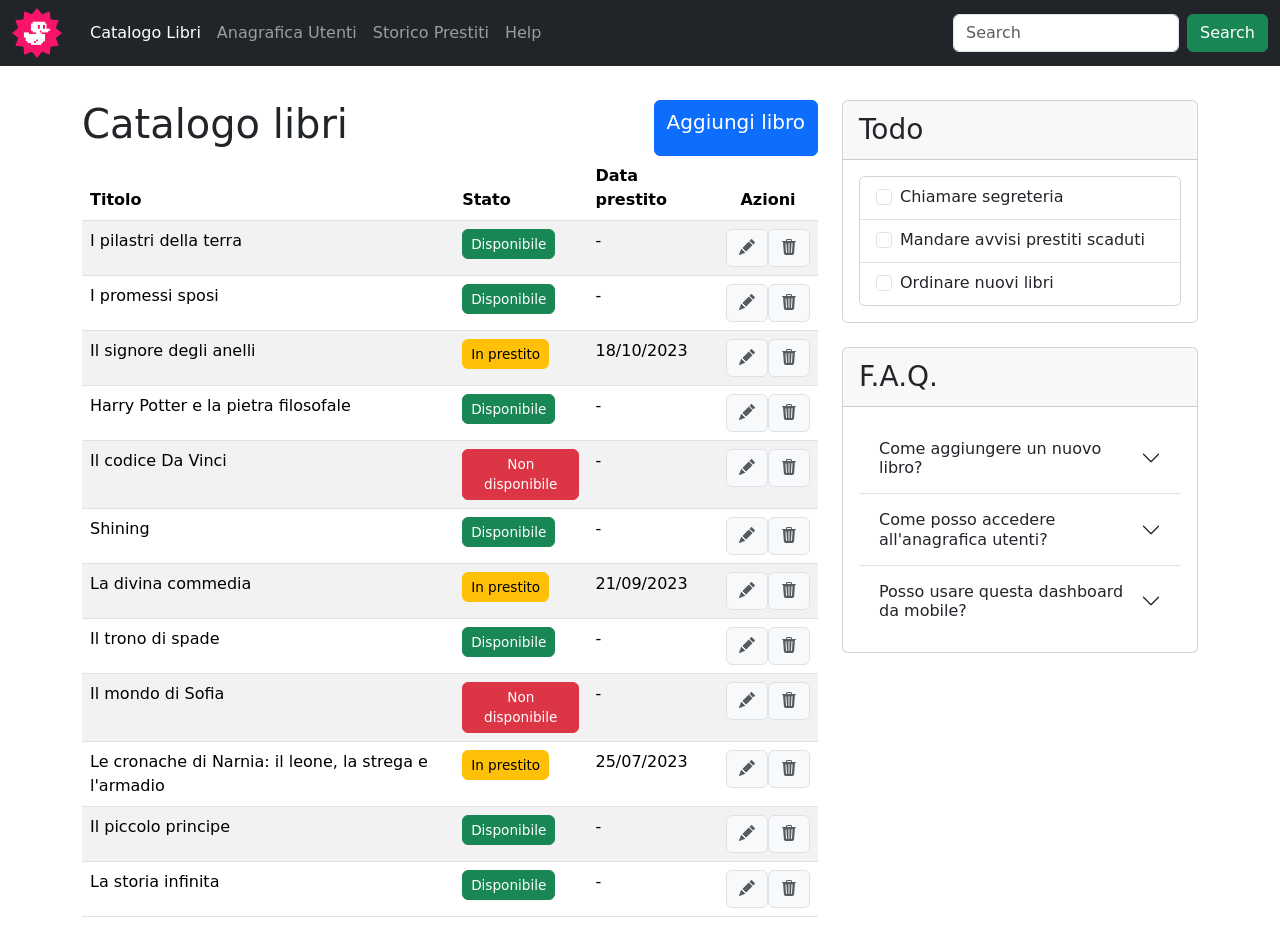
<file: index.html>
<!doctype html>
<html lang="en">
  <head>
    <meta charset="UTF-8" />
    <meta name="viewport" content="width=device-width, initial-scale=1.0" />
    <title>Bootstrap Dashboard</title>
    <link rel="icon" href="img/duck.png" />
    <!-- Bootstrap CSS -->
    <link
      href="https://cdn.jsdelivr.net/npm/bootstrap@5.3.8/dist/css/bootstrap.min.css"
      rel="stylesheet"
      integrity="sha384-sRIl4kxILFvY47J16cr9ZwB07vP4J8+LH7qKQnuqkuIAvNWLzeN8tE5YBujZqJLB"
      crossorigin="anonymous"
    />
    <link
  href="https://cdn.jsdelivr.net/npm/bootstrap-icons@1.11.1/font/bootstrap-icons.css"
  rel="stylesheet"
/>
    <link rel="stylesheet" href="css/style.css" />
  </head>
  <body>
    <header>
      <!-- Navbar -->
        <div class="nav">
      <nav class="navbar navbar-dark bg-dark fixed-top navbar-expand-lg">
        <div class="container-fluid">
          <img class="logo" src="img/duck.png" alt="logo-duck" />
          <button
            class="navbar-toggler"
            type="button"
            data-bs-toggle="offcanvas"
            data-bs-target="#offcanvasDarkNavbar"
            aria-controls="offcanvasDarkNavbar"
            aria-label="Toggle navigation"
          >
            <span class="navbar-toggler-icon"></span>
          </button>
          <div
            class="offcanvas offcanvas-end text-bg-dark"
            tabindex="-1"
            id="offcanvasDarkNavbar"
            aria-labelledby="offcanvasDarkNavbarLabel"
          >
            <div class="offcanvas-header">
              <h5 class="offcanvas-title" id="offcanvasDarkNavbarLabel">
                Dark offcanvas
              </h5>
              <button
                type="button"
                class="btn-close btn-close-white"
                data-bs-dismiss="offcanvas"
                aria-label="Close"
              ></button>
            </div>
            <div class="offcanvas-body d-flex align-items-center">
  <ul class="navbar-nav">
    <li class="nav-item">
      <a class="nav-link active" aria-current="page" href="#">Catalogo Libri</a>
    </li>
    <li class="nav-item">
      <a class="nav-link" href="#">Anagrafica Utenti</a>
    </li>
    <li class="nav-item">
      <a class="nav-link" href="#">Storico Prestiti</a>
    </li>
    <li class="nav-item">
      <a class="nav-link" href="#">Help</a>
    </li>
  </ul>

  <!-- Form spostato a destra -->
  <form class="d-flex ms-auto" role="search">
    <input
      class="form-control me-2"
      type="search"
      placeholder="Search"
      aria-label="Search"
    />
    <button class="btn btn-success" type="submit">Search</button>
  </form>
</div>
          </div>
        </div>
      </nav>
      </div>
       
    </header>

    <main>
      <div class="container-lg">
        <div class="row">
          <div class="col-lg">
            <div class="title-page">
                <h1>Catalogo libri</h1>
            <a class="btn btn-primary fs-5" href="new-book.html" role="button">Aggiungi libro</a>
            </div>
            <table class="table table-striped">
              <thead>
                <tr>
                  <th scope="col">Titolo</th>
                  <th scope="col">Stato</th>
                  <th class="d-none d-md-table-cell">Data prestito</th>
                  <th scope="col" id="azioni">Azioni</th>
                </tr>
              </thead>
              <tbody>
                <tr>
                  <td>I pilastri della terra</td>
                  <td>
                    <button
                      type="button"
                      class="btn btn-success"
                      style="
                        --bs-btn-padding-y: 0.25rem;
                        --bs-btn-padding-x: 0.5rem;
                        --bs-btn-font-size: 0.85rem;
                      "
                    >
                      Disponibile
                    </button>
                  </td>
                  <td class="d-none d-md-table-cell">
                    -
                  </td>
                  <td>
                    <div class="btn-pencil-trash">
                    <button type="button" class="btn btn-light border text-body-secondary"> <i class="bi bi-pencil-fill"></i></button>
                    <button type="button" class="btn btn-light border text-body-secondary"> <i class="bi bi-trash3-fill"></i></button>
                      </div>
                  </td>
                </tr>
                <tr>
                  <td>I promessi sposi</td>
                  <td>
                    <button
                      type="button"
                      class="btn btn-success"
                      style="
                        --bs-btn-padding-y: 0.25rem;
                        --bs-btn-padding-x: 0.5rem;
                        --bs-btn-font-size: 0.85rem;
                      "
                    >
                      Disponibile
                    </button>
                  </td>
                  <td class="d-none d-md-table-cell">
                    -
                  </td>
                  <td>
                    <div class="btn-pencil-trash">
                    <button type="button" class="btn btn-light border text-body-secondary"> <i class="bi bi-pencil-fill"></i></button>
                    <button type="button" class="btn btn-light border text-body-secondary"> <i class="bi bi-trash3-fill"></i></button>
                      </div>
                  </td>
                </tr>
                <tr>
                  <td>Il signore degli anelli</td>
                  <td>
                    <button
                      type="button"
                      class="btn btn-warning"
                      style="
                        --bs-btn-padding-y: 0.25rem;
                        --bs-btn-padding-x: 0.5rem;
                        --bs-btn-font-size: 0.85rem;
                      "
                    >
                      In prestito
                    </button>
                  </td>
                  <td class="d-none d-md-table-cell">
                    18/10/2023
                  </td>
                  <td>
                    <div class="btn-pencil-trash">
                    <button type="button" class="btn btn-light border text-body-secondary"> <i class="bi bi-pencil-fill"></i></button>
                    <button type="button" class="btn btn-light border text-body-secondary"> <i class="bi bi-trash3-fill"></i></button>
                      </div>
                  </td>
                </tr>
                <tr>
                  <td>Harry Potter e la pietra filosofale</td>
                  <td>
                    <button
                      type="button"
                      class="btn btn-success"
                      style="
                        --bs-btn-padding-y: 0.25rem;
                        --bs-btn-padding-x: 0.5rem;
                        --bs-btn-font-size: 0.85rem;
                      "
                    >
                      Disponibile
                    </button>
                  </td>
                  <td class="d-none d-md-table-cell">
                    -
                  </td>
                  <td>
                    <div class="btn-pencil-trash">
                    <button type="button" class="btn btn-light border text-body-secondary"> <i class="bi bi-pencil-fill"></i></button>
                    <button type="button" class="btn btn-light border text-body-secondary"> <i class="bi bi-trash3-fill"></i></button>
                      </div>
                  </td>
                </tr>
                <tr>
                  <td>Il codice Da Vinci</td>
                  <td>
                    <button
                      type="button"
                      class="btn btn-danger"
                      style="
                        --bs-btn-padding-y: 0.25rem;
                        --bs-btn-padding-x: 0.5rem;
                        --bs-btn-font-size: 0.85rem;
                      "
                    >
                      Non disponibile
                    </button>
                  </td>
                  <td class="d-none d-md-table-cell">
                    -
                  </td>
                  <td>
                    <div class="btn-pencil-trash">
                    <button type="button" class="btn btn-light border text-body-secondary"> <i class="bi bi-pencil-fill"></i></button>
                    <button type="button" class="btn btn-light border text-body-secondary"> <i class="bi bi-trash3-fill"></i></button>
                      </div>
                  </td>
                </tr>
                <tr>
                  <td>Shining</td>
                  <td>
                    <button
                      type="button"
                      class="btn btn-success"
                      style="
                        --bs-btn-padding-y: 0.25rem;
                        --bs-btn-padding-x: 0.5rem;
                        --bs-btn-font-size: 0.85rem;
                      "
                    >
                      Disponibile
                    </button>
                  </td>
                  <td class="d-none d-md-table-cell">
                    -
                  </td>
                  <td>
                    <div class="btn-pencil-trash">
                    <button type="button" class="btn btn-light border text-body-secondary"> <i class="bi bi-pencil-fill"></i></button>
                    <button type="button" class="btn btn-light border text-body-secondary"> <i class="bi bi-trash3-fill"></i></button>
                      </div>
                  </td>
                </tr>
                <tr>
                  <td>La divina commedia</td>
                  <td>
                    <button
                      type="button"
                      class="btn btn-warning"
                      style="
                        --bs-btn-padding-y: 0.25rem;
                        --bs-btn-padding-x: 0.5rem;
                        --bs-btn-font-size: 0.85rem;
                      "
                    >
                      In prestito
                    </button>
                  </td>
                  <td class="d-none d-md-table-cell">
                    21/09/2023
                  </td>
                  <td>
                    <div class="btn-pencil-trash">
                    <button type="button" class="btn btn-light border text-body-secondary"> <i class="bi bi-pencil-fill"></i></button>
                    <button type="button" class="btn btn-light border text-body-secondary"> <i class="bi bi-trash3-fill"></i></button>
                      </div>
                  </td>
                </tr>
                <tr>
                  <td>Il trono di spade</td>
                  <td>
                    <button
                      type="button"
                      class="btn btn-success"
                      style="
                        --bs-btn-padding-y: 0.25rem;
                        --bs-btn-padding-x: 0.5rem;
                        --bs-btn-font-size: 0.85rem;
                      "
                    >
                      Disponibile
                    </button>
                  </td>
                  <td class="d-none d-md-table-cell">
                    -
                  </td>
                  <td>
                    <div class="btn-pencil-trash">
                    <button type="button" class="btn btn-light border text-body-secondary"> <i class="bi bi-pencil-fill"></i></button>
                    <button type="button" class="btn btn-light border text-body-secondary"> <i class="bi bi-trash3-fill"></i></button>
                      </div>
                  </td>
                </tr>
                <tr>
                  <td>Il mondo di Sofia</td>
                  <td>
                    <button
                      type="button"
                      class="btn btn-danger"
                      style="
                        --bs-btn-padding-y: 0.25rem;
                        --bs-btn-padding-x: 0.5rem;
                        --bs-btn-font-size: 0.85rem;
                      "
                    >
                      Non disponibile
                    </button>
                  </td>
                  <td class="d-none d-md-table-cell">
                    -
                  </td>
                  <td>
                    <div class="btn-pencil-trash">
                    <button type="button" class="btn btn-light border text-body-secondary"> <i class="bi bi-pencil-fill"></i></button>
                    <button type="button" class="btn btn-light border text-body-secondary"> <i class="bi bi-trash3-fill"></i></button>
                      </div>
                  </td>
                </tr>
                <tr>
                  <td>
                    Le cronache di Narnia: il leone, la strega e l'armadio
                  </td>
                  <td>
                    <button
                      type="button"
                      class="btn btn-warning"
                      style="
                        --bs-btn-padding-y: 0.25rem;
                        --bs-btn-padding-x: 0.5rem;
                        --bs-btn-font-size: 0.85rem;
                      "
                    >
                      In prestito
                    </button>
                  </td>
                  <td class="d-none d-md-table-cell">
                    25/07/2023
                  </td>
                 <td>
                    <div class="btn-pencil-trash">
                    <button type="button" class="btn btn-light border text-body-secondary"> <i class="bi bi-pencil-fill"></i></button>
                    <button type="button" class="btn btn-light border text-body-secondary"> <i class="bi bi-trash3-fill"></i></button>
                      </div>
                  </td>
                </tr>
                <tr>
                  <td>Il piccolo principe</td>
                  <td>
                    <button
                      type="button"
                      class="btn btn-success"
                      style="
                        --bs-btn-padding-y: 0.25rem;
                        --bs-btn-padding-x: 0.5rem;
                        --bs-btn-font-size: 0.85rem;
                      "
                    >
                      Disponibile
                    </button>
                  </td>
                  <td class="d-none d-md-table-cell">
                    -
                  </td>
                  <td>
                    <div class="btn-pencil-trash">
                    <button type="button" class="btn btn-light border text-body-secondary"> <i class="bi bi-pencil-fill"></i></button>
                    <button type="button" class="btn btn-light border text-body-secondary"> <i class="bi bi-trash3-fill"></i></button>
                      </div>
                  </td>
                </tr>
                <tr>
                  <td>La storia infinita</td>
                  <td>
                    <button
                      type="button"
                      class="btn btn-success"
                      style="
                        --bs-btn-padding-y: 0.25rem;
                        --bs-btn-padding-x: 0.5rem;
                        --bs-btn-font-size: 0.85rem;
                      "
                    >
                      Disponibile
                    </button>
                  </td>
                  <td class="d-none d-md-table-cell">
                    -
                  </td>
                  <td>
                    <div class="btn-pencil-trash">
                    <button type="button" class="btn btn-light border text-body-secondary"> <i class="bi bi-pencil-fill"></i></button>
                    <button type="button" class="btn btn-light border text-body-secondary"> <i class="bi bi-trash3-fill"></i></button>
                      </div>
                  </td>
                </tr>
              </tbody>
            </table>
          </div>

                        <div class="col-lg-4">
                        <div class="card mb-4" style="width: 100%">
                          <div class="card-header fs-3">Todo</div>
                          <ul class="list-group list-group-flush">
                            <li class="list-group-item">
                                <div class="card mt-2 mb-2" style="width: 100%;">
                                    <ul class="list-group list-group-flush">
                                      <li class="list-group-item"><div class="form-check">
  <input class="form-check-input" type="checkbox" value="" id="checkDefault">
  <label class="form-check-label" for="checkDefault">
    Chiamare segreteria
  </label>
</div></li>
                                      <li class="list-group-item"><div class="form-check">
  <input class="form-check-input" type="checkbox" value="" id="checkDefault">
  <label class="form-check-label" for="checkDefault">
    Mandare avvisi prestiti scaduti
  </label>
</div></li>
                                      <li class="list-group-item"><div class="form-check">
  <input class="form-check-input" type="checkbox" value="" id="checkDefault">
  <label class="form-check-label" for="checkDefault">
    Ordinare nuovi libri
  </label>
</div></li>
                                    </ul>
                                  </div>
                            </li>
                          </ul>
                        </div>
                      <div class="card mb-4" style="width: 100%">
                        <div class="card-header fs-3">F.A.Q.</div>
                        <ul class="list-group list-group-flush">
                          <div class="accordion accordion-flush m-3" id="accordionFlushExample">
                <div class="accordion-item">
                  <h2 class="accordion-header">
                    <button class="accordion-button collapsed" type="button" data-bs-toggle="collapse" data-bs-target="#flush-collapseOne" aria-expanded="false" aria-controls="flush-collapseOne">
                      Come aggiungere un nuovo libro?
                    </button>
                  </h2>
                  <div id="flush-collapseOne" class="accordion-collapse collapse" data-bs-parent="#accordionFlushExample">
                    <div class="accordion-body">Placeholder content for this accordion, which is intended to demonstrate the <code>.accordion-flush</code> class. This is the first item’s accordion body.</div>
                  </div>
                </div>
                <div class="accordion-item">
                  <h2 class="accordion-header">
                    <button class="accordion-button collapsed" type="button" data-bs-toggle="collapse" data-bs-target="#flush-collapseTwo" aria-expanded="false" aria-controls="flush-collapseTwo">
                      Come posso accedere all'anagrafica utenti?
                    </button>
                  </h2>
                  <div id="flush-collapseTwo" class="accordion-collapse collapse" data-bs-parent="#accordionFlushExample">
                    <div class="accordion-body">Placeholder content for this accordion, which is intended to demonstrate the <code>.accordion-flush</code> class. This is the second item’s accordion body. Let’s imagine this being filled with some actual content.</div>
                  </div>
                </div>
                <div class="accordion-item">
                  <h2 class="accordion-header">
                    <button class="accordion-button collapsed" type="button" data-bs-toggle="collapse" data-bs-target="#flush-collapseThree" aria-expanded="false" aria-controls="flush-collapseThree">
                      Posso usare questa dashboard da mobile?
                    </button>
                  </h2>
                  <div id="flush-collapseThree" class="accordion-collapse collapse" data-bs-parent="#accordionFlushExample">
                    <div class="accordion-body">Placeholder content for this accordion, which is intended to demonstrate the <code>.accordion-flush</code> class. This is the third item’s accordion body. Nothing more exciting happening here in terms of content, but just filling up the space to make it look, at least at first glance, a bit more representative of how this would look in a real-world application.</div>
                  </div>
                </div>
              </div>
                        </ul>
                      </div>
                    </div>
</div>
      
    </main>
    <!-- Bootstrap JS -->
    <script
      src="https://cdn.jsdelivr.net/npm/bootstrap@5.3.8/dist/js/bootstrap.bundle.min.js"
      integrity="sha384-FKyoEForCGlyvwx9Hj09JcYn3nv7wiPVlz7YYwJrWVcXK/BmnVDxM+D2scQbITxI"
      crossorigin="anonymous"
    ></script>
  </body>
</html>
</file>
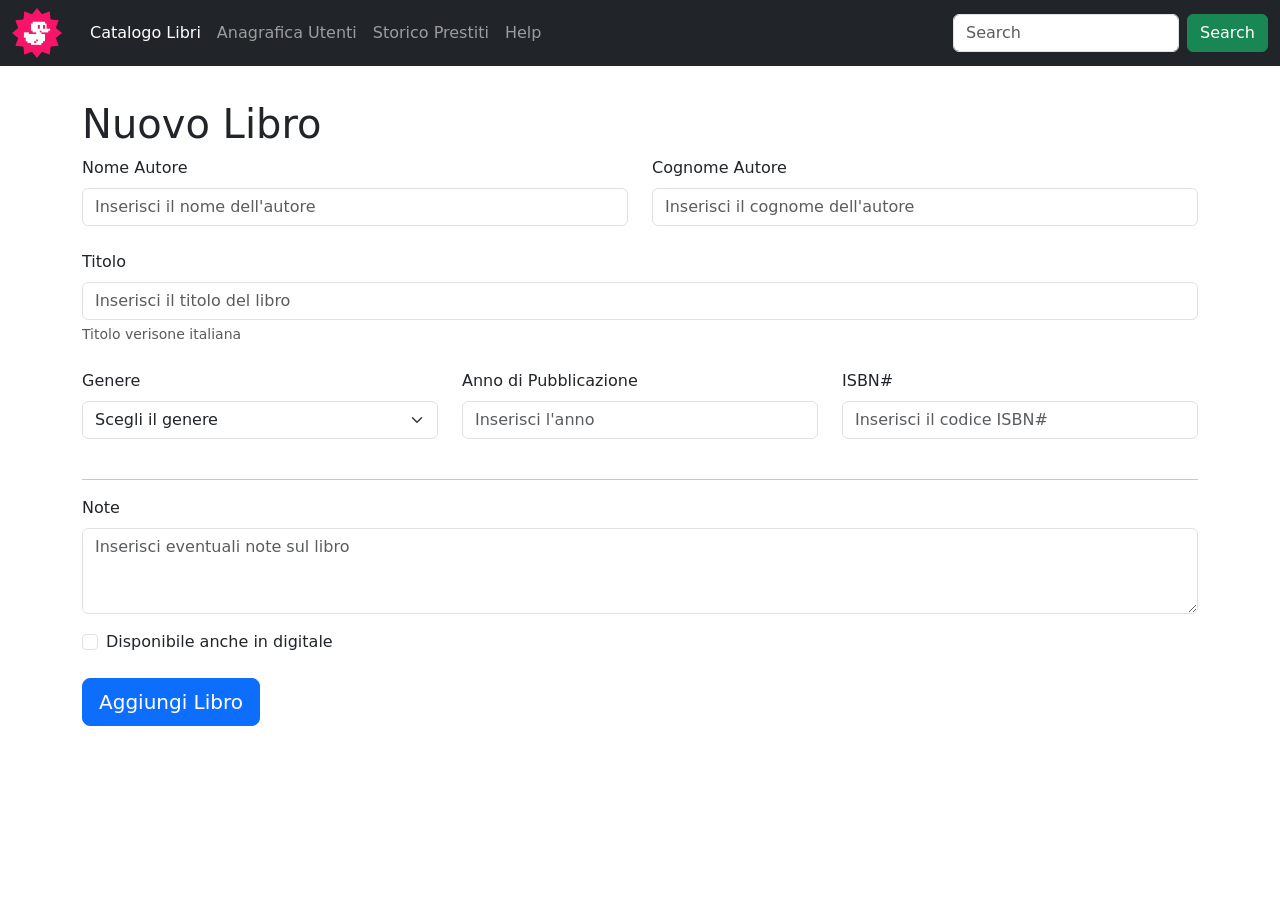
<file: new-book.html>
<!doctype html>
<html lang="en">
  <head>
    <meta charset="UTF-8" />
    <meta name="viewport" content="width=device-width, initial-scale=1.0" />
    <title>New Book</title>
    <link rel="icon" href="img/duck.png" />
    <!-- Bootstrap CSS -->
    <link
      href="https://cdn.jsdelivr.net/npm/bootstrap@5.3.8/dist/css/bootstrap.min.css"
      rel="stylesheet"
      integrity="sha384-sRIl4kxILFvY47J16cr9ZwB07vP4J8+LH7qKQnuqkuIAvNWLzeN8tE5YBujZqJLB"
      crossorigin="anonymous"
    />
    <link
      href="https://cdn.jsdelivr.net/npm/bootstrap-icons@1.11.1/font/bootstrap-icons.css"
      rel="stylesheet"
    />
    <link rel="stylesheet" href="css/style.css" />
  </head>
  <body>
    <header>
      <!-- Navbar -->
      <div class="nav">
        <nav class="navbar navbar-dark bg-dark fixed-top navbar-expand-lg">
          <div class="container-fluid">
            <img class="logo" src="img/duck.png" alt="logo-duck" />
            <button
              class="navbar-toggler"
              type="button"
              data-bs-toggle="offcanvas"
              data-bs-target="#offcanvasDarkNavbar"
              aria-controls="offcanvasDarkNavbar"
              aria-label="Toggle navigation"
            >
              <span class="navbar-toggler-icon"></span>
            </button>
            <div
              class="offcanvas offcanvas-end text-bg-dark"
              tabindex="-1"
              id="offcanvasDarkNavbar"
              aria-labelledby="offcanvasDarkNavbarLabel"
            >
              <div class="offcanvas-header">
                <h5 class="offcanvas-title" id="offcanvasDarkNavbarLabel">
                  Dark offcanvas
                </h5>
                <button
                  type="button"
                  class="btn-close btn-close-white"
                  data-bs-dismiss="offcanvas"
                  aria-label="Close"
                ></button>
              </div>
              <div class="offcanvas-body d-flex align-items-center">
                <ul class="navbar-nav">
                  <li class="nav-item">
                    <a class="nav-link active" aria-current="page" href="#"
                      >Catalogo Libri</a
                    >
                  </li>
                  <li class="nav-item">
                    <a class="nav-link" href="#">Anagrafica Utenti</a>
                  </li>
                  <li class="nav-item">
                    <a class="nav-link" href="#">Storico Prestiti</a>
                  </li>
                  <li class="nav-item">
                    <a class="nav-link" href="#">Help</a>
                  </li>
                </ul>

                <!-- Form spostato a destra -->
                <form class="d-flex ms-auto" role="search">
                  <input
                    class="form-control me-2"
                    type="search"
                    placeholder="Search"
                    aria-label="Search"
                  />
                  <button class="btn btn-success" type="submit">Search</button>
                </form>
              </div>
            </div>
          </div>
        </nav>
      </div>
    </header>

    <form>
      <div class="container">
        <h1>Nuovo Libro</h1>

        <div class="row mb-4">
          <div class="col">
            <label class="form-label">Nome Autore</label>
            <input
              type="text"
              class="form-control"
              placeholder="Inserisci il nome dell'autore"
              aria-label="Inserisci il nome dell'autore"
            />
          </div>
          <div class="col">
            <label class="form-label">Cognome Autore</label>
            <input
              type="text"
              class="form-control"
              placeholder="Inserisci il cognome dell'autore"
              aria-label="Inserisci il cognome dell'autore"
            />
          </div>
        </div>
        <div class="row mb-4">
            <div class="col">
            <label class="form-label">Titolo</label>
            <input
              type="text"
              class="form-control"
              placeholder="Inserisci il titolo del libro"
              aria-label="Inserisci il titolo del libro"
            />
            <div class="form-text">Titolo verisone italiana</div>
          </div>
        </div>
        <div class="row">
            <div class="col-12 col-lg-4 mb-4">
            <label class="form-label">Genere</label>
            <select class="form-select" aria-label="Default select example">
                <option selected>Scegli il genere</option>
                        <option value="1">Avventura</option>
                        <option value="2">Romanzo</option>
                        <option value="3">Fantasy</option>
            </select>
            </div>

            <div class="col-12 col-lg-4 mb-4">
            <label class="form-label">Anno di Pubblicazione</label>
            <input
              type="number"
              class="form-control"
              placeholder="Inserisci l'anno"
              aria-label="Inserisci l'anno"
            />
          </div>
          <div class="col-12 col-lg-4 mb-4">
            <label class="form-label">ISBN#</label>
            <input
              type="text"
              class="form-control"
              placeholder="Inserisci il codice ISBN#"
              aria-label="Inserisci il codice ISBN#"
            />
          </div>
        </div>

        <hr>

        <div class="col">
            <div class="mb-3">
                <label class="form-label">Note</label>
                 <textarea class="form-control" rows="3" 
                 placeholder="Inserisci eventuali note sul libro"></textarea>
                 
            </div>
        </div>

        <div class="form-check mb-4">
            <input class="form-check-input" type="checkbox" value="">
            <label class="form-check-label">
                Disponibile anche in digitale
            </label>
        </div>

        <button type="button" class="btn btn-primary btn-lg">Aggiungi Libro</button>
        </div>
      </div>
    </form>

    <!-- Bootstrap JS -->
    <script
      src="https://cdn.jsdelivr.net/npm/bootstrap@5.3.8/dist/js/bootstrap.bundle.min.js"
      integrity="sha384-FKyoEForCGlyvwx9Hj09JcYn3nv7wiPVlz7YYwJrWVcXK/BmnVDxM+D2scQbITxI"
      crossorigin="anonymous"
    ></script>
  </body>
</html>
</file>
<file: css/style.css>
.nav {
   height: 100px; 
   width: 100%;
}

.logo {
    width: 50px;
    height: 50px;
    margin-right: 20px;
}

h1 {
    text-align: start;
    font-weight: 300;
}

.title-page {
    display: flex;
    justify-content: space-between;
}

#azioni {
    text-align: center;
} 

.btn-pencil-trash {
    display: flex;
}

/* #data-prestito {
    display: none;
} */

/* @media  screen and (min-width: 768px) {
    main {
        padding: 0 10px;
    }

    #data-prestito {
        display: contents;
    }
}

@media  screen and (max-width: 960px) {
    main {
        padding: 0 50px;
    }

} */
</file>
